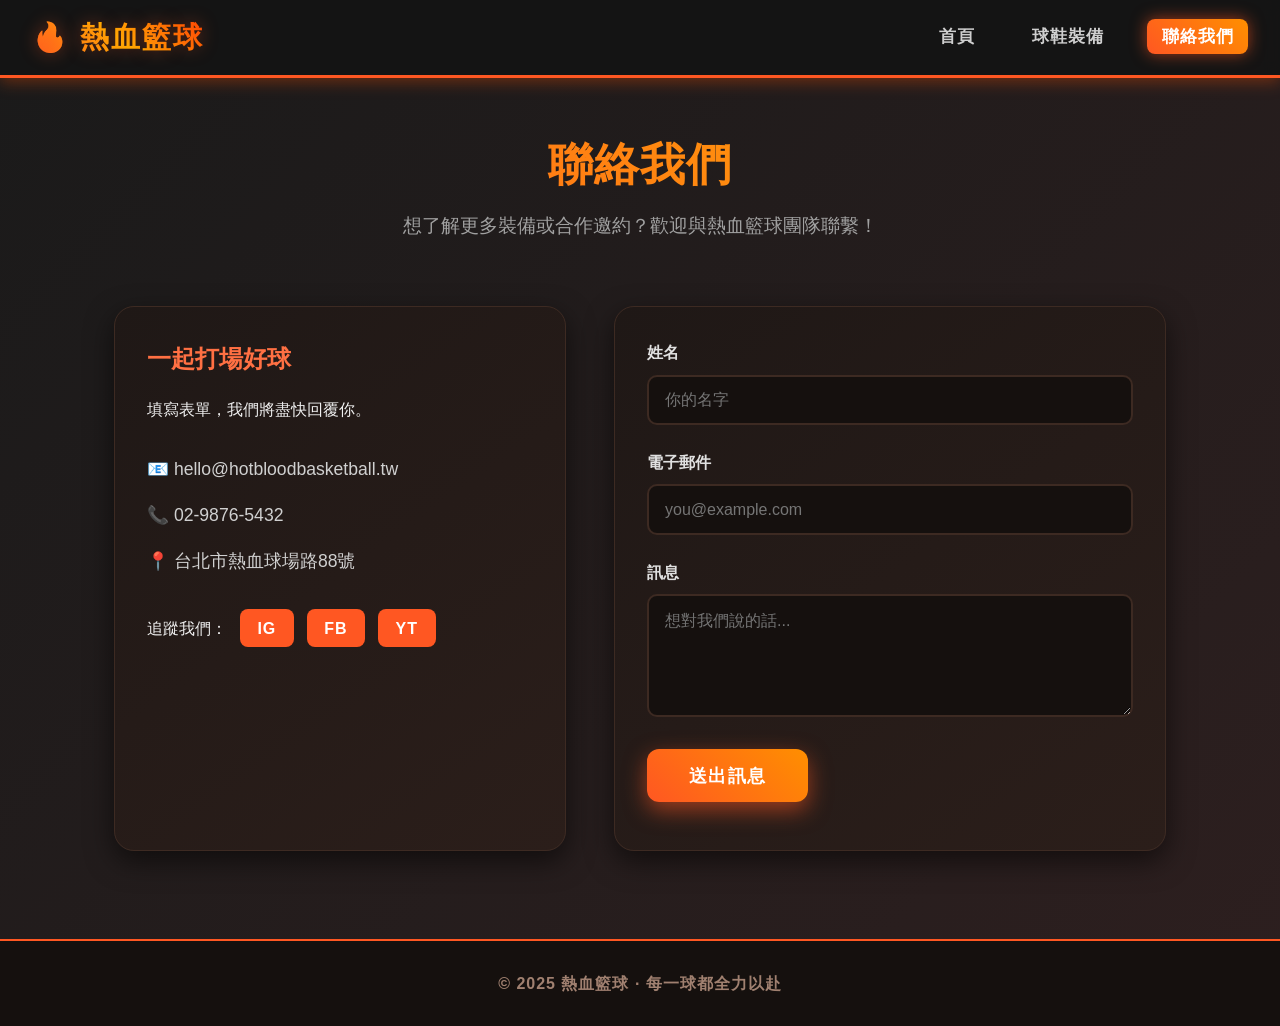
<file: contact.html>
<!-- contact.html -->
<!DOCTYPE html>
<html lang="zh-Hant">
<head>
    <meta charset="UTF-8">
    <meta name="viewport" content="width=device-width, initial-scale=1.0">
    <title>熱血籃球 · 聯絡我們</title>
    <link rel="stylesheet" href="style.css">
</head>
<body>
    <header class="site-header">
        <div class="logo">🔥 熱血籃球</div>
        <nav class="navbar">
            <a href="index.html">首頁</a>
            <a href="products.html">球鞋裝備</a>
            <a href="contact.html" class="active">聯絡我們</a>
        </nav>
    </header>

    <main>
        <section class="page-title">
            <h1>聯絡我們</h1>
            <p>想了解更多裝備或合作邀約？歡迎與熱血籃球團隊聯繫！</p>
        </section>

        <!-- 聯絡表單 -->
        <section class="contact-section">
            <div class="contact-info">
                <h2>一起打場好球</h2>
                <p>填寫表單，我們將盡快回覆你。</p>
                <ul class="contact-details">
                    <li>📧 hello@hotbloodbasketball.tw</li>
                    <li>📞 02-9876-5432</li>
                    <li>📍 台北市熱血球場路88號</li>
                </ul>
                <div class="social-links">
                    <span>追蹤我們：</span>
                    <a href="#">IG</a>
                    <a href="#">FB</a>
                    <a href="#">YT</a>
                </div>
            </div>
            <form class="contact-form" id="contactForm">
                <div class="form-group">
                    <label for="name">姓名</label>
                    <input type="text" id="name" name="name" placeholder="你的名字" required>
                </div>
                <div class="form-group">
                    <label for="email">電子郵件</label>
                    <input type="email" id="email" name="email" placeholder="you@example.com" required>
                </div>
                <div class="form-group">
                    <label for="message">訊息</label>
                    <textarea id="message" name="message" rows="5" placeholder="想對我們說的話..." required></textarea>
                </div>
                <button type="submit" class="cta-btn">送出訊息</button>
                <p id="formFeedback" class="form-feedback"></p>
            </form>
        </section>
    </main>

    <footer class="site-footer">
        <p>© 2025 熱血籃球 · 每一球都全力以赴</p>
    </footer>

    <script src="script.js"></script>
</body>
</html>
</file>
<file: style.css>
/* style.css */
/* 基礎重置與熱血籃球風格 */
* {
    margin: 0;
    padding: 0;
    box-sizing: border-box;
}

body {
    font-family: 'Segoe UI', 'PingFang TC', 'Microsoft JhengHei', sans-serif;
    background: linear-gradient(135deg, #1a1a1a 0%, #2d1f1f 100%);
    color: #f0f0f0;
    line-height: 1.7;
    min-height: 100vh;
    display: flex;
    flex-direction: column;
}

main {
    flex: 1;
}

/* 導覽列 */
.site-header {
    background: rgba(20, 20, 20, 0.92);
    backdrop-filter: blur(8px);
    padding: 0.8rem 2rem;
    display: flex;
    justify-content: space-between;
    align-items: center;
    flex-wrap: wrap;
    box-shadow: 0 4px 15px rgba(255, 80, 0, 0.35);
    border-bottom: 3px solid #ff5722;
    position: sticky;
    top: 0;
    z-index: 100;
}

.logo {
    font-size: 1.8rem;
    font-weight: 900;
    background: linear-gradient(45deg, #ff5722, #ffb300, #ff3d00);
    -webkit-background-clip: text;
    background-clip: text;
    color: transparent;
    letter-spacing: 2px;
    text-shadow: 0 0 18px rgba(255, 87, 34, 0.35);
}

.navbar a {
    text-decoration: none;
    color: #cfcfcf;
    font-weight: 700;
    margin-left: 1.5rem;
    padding: 0.5rem 0.9rem;
    border-radius: 8px;
    transition: all 0.25s ease;
    font-size: 1.05rem;
    letter-spacing: 1px;
}

.navbar a:hover {
    background: #2e1a12;
    color: #ff7043;
    transform: scale(1.05);
}

.navbar a.active {
    background: linear-gradient(45deg, #ff5722, #ff8f00);
    color: #fff;
    box-shadow: 0 0 16px rgba(255, 87, 34, 0.6);
}

/* 輪播區塊 */
.carousel-section {
    max-width: 1200px;
    margin: 2rem auto 1rem;
    padding: 0 1.5rem;
}

.carousel-container {
    position: relative;
    overflow: hidden;
    border-radius: 16px;
    box-shadow: 0 15px 35px rgba(255, 87, 34, 0.25);
    border: 3px solid #ff5722;
    background: #111;
}

.carousel-slide {
    display: flex;
    transition: transform 0.5s ease-in-out;
}

.carousel-img {
    width: 100%;
    height: 400px;
    object-fit: cover;
    flex-shrink: 0;
    filter: brightness(0.85) contrast(1.15) saturate(1.1);
}

.carousel-btn {
    position: absolute;
    top: 50%;
    transform: translateY(-50%);
    background: rgba(0, 0, 0, 0.65);
    border: 2px solid #ff5722;
    color: #ffb300;
    font-size: 2rem;
    font-weight: bold;
    padding: 0.5rem 1rem;
    cursor: pointer;
    border-radius: 12px;
    box-shadow: 0 4px 16px rgba(0,0,0,0.5);
    transition: all 0.2s;
    z-index: 10;
    width: 52px;
    height: 52px;
    display: flex;
    align-items: center;
    justify-content: center;
    backdrop-filter: blur(4px);
}

.carousel-btn:hover {
    background: #ff5722;
    color: #fff;
    box-shadow: 0 0 24px rgba(255, 87, 34, 0.8);
}

.prev {
    left: 16px;
}

.next {
    right: 16px;
}

.carousel-dots {
    position: absolute;
    bottom: 16px;
    left: 0;
    right: 0;
    display: flex;
    justify-content: center;
    gap: 12px;
}

.dot {
    width: 12px;
    height: 12px;
    border-radius: 50%;
    background: rgba(255, 255, 255, 0.4);
    cursor: pointer;
    transition: all 0.2s;
    border: 2px solid transparent;
}

.dot.active {
    background: #ffb300;
    transform: scale(1.3);
    box-shadow: 0 0 14px #ffb300;
}

/* 首頁英雄區 */
.hero {
    text-align: center;
    padding: 3rem 1.5rem 2rem;
}

.hero h1 {
    font-size: 3.4rem;
    font-weight: 900;
    background: linear-gradient(45deg, #ff5722, #ffb300, #ff3d00);
    -webkit-background-clip: text;
    background-clip: text;
    color: transparent;
    margin-bottom: 1rem;
    letter-spacing: 2px;
    text-shadow: 0 0 30px rgba(255, 87, 34, 0.3);
}

.hero p {
    font-size: 1.3rem;
    color: #b0b0b0;
    margin-bottom: 2rem;
}

.cta-btn {
    display: inline-block;
    background: linear-gradient(45deg, #ff5722, #ff8f00);
    color: #fff;
    font-weight: 800;
    padding: 0.9rem 2.6rem;
    border-radius: 12px;
    text-decoration: none;
    box-shadow: 0 8px 22px rgba(255, 87, 34, 0.55);
    transition: all 0.25s;
    border: none;
    font-size: 1.1rem;
    cursor: pointer;
    letter-spacing: 1.5px;
    text-transform: uppercase;
}

.cta-btn:hover {
    transform: translateY(-3px);
    box-shadow: 0 14px 30px rgba(255, 87, 34, 0.7);
    background: linear-gradient(45deg, #ff6d3a, #ffa000);
}

/* 特色卡片 */
.features {
    display: flex;
    flex-wrap: wrap;
    justify-content: center;
    gap: 2rem;
    padding: 2rem 1.5rem 4rem;
    max-width: 1200px;
    margin: 0 auto;
}

.feature-card {
    background: linear-gradient(145deg, #221a18, #2e1f1b);
    border-radius: 18px;
    padding: 2rem 1.8rem;
    flex: 1 1 250px;
    box-shadow: 0 12px 28px rgba(0, 0, 0, 0.55);
    border: 2px solid #3d2a22;
    transition: all 0.3s;
}

.feature-card:hover {
    transform: translateY(-8px);
    box-shadow: 0 20px 38px rgba(255, 87, 34, 0.28);
    border-color: #ff5722;
}

.feature-card h2 {
    font-size: 1.6rem;
    margin-bottom: 1rem;
    color: #ff7043;
}

/* 頁面標題 */
.page-title {
    text-align: center;
    padding: 3rem 1rem 1.5rem;
}

.page-title h1 {
    font-size: 2.8rem;
    font-weight: 900;
    background: linear-gradient(45deg, #ff5722, #ffb300);
    -webkit-background-clip: text;
    background-clip: text;
    color: transparent;
    margin-bottom: 0.5rem;
    letter-spacing: 1px;
}

.page-title p {
    color: #a0a0a0;
    font-size: 1.2rem;
}

/* 產品頁輪播調整 */
.product-carousel .carousel-img {
    height: 360px;
}

/* 產品詳細 */
.product-detail {
    display: flex;
    flex-wrap: wrap;
    gap: 3rem;
    max-width: 1100px;
    margin: 2rem auto 4rem;
    padding: 2rem 2.5rem;
    background: linear-gradient(145deg, #1f1816, #2b1e1a);
    border-radius: 24px;
    box-shadow: 0 20px 45px rgba(0, 0, 0, 0.6), 0 0 0 2px #3d2a22;
    align-items: center;
    border-top: 4px solid #ff5722;
}

.product-info {
    flex: 1 1 300px;
}

.product-info h2 {
    font-size: 2.4rem;
    color: #ff7043;
    margin-bottom: 0.3rem;
    letter-spacing: 1px;
}

.tagline {
    color: #ffb300;
    font-weight: 700;
    font-size: 1.2rem;
    margin-bottom: 1.5rem;
}

.product-specs {
    list-style: none;
    margin: 1.5rem 0 2rem;
}

.product-specs li {
    padding: 0.45rem 0;
    font-size: 1.1rem;
    color: #d0d0d0;
}

.product-image {
    flex: 1 1 300px;
    text-align: center;
}

.product-image img {
    max-width: 100%;
    border-radius: 16px;
    box-shadow: 0 10px 28px rgba(0, 0, 0, 0.55), 0 0 0 3px #ff5722;
}

/* 聯絡頁 */
.contact-section {
    display: flex;
    flex-wrap: wrap;
    gap: 3rem;
    max-width: 1100px;
    margin: 1rem auto 4rem;
    padding: 1.5rem;
}

.contact-info {
    flex: 1 1 280px;
    background: linear-gradient(145deg, #1f1816, #2b1e1a);
    padding: 2rem;
    border-radius: 20px;
    box-shadow: 0 10px 28px rgba(0, 0, 0, 0.55);
    border: 1px solid #3d2a22;
}

.contact-info h2 {
    color: #ff7043;
    margin-bottom: 1rem;
}

.contact-details {
    list-style: none;
    margin: 1.5rem 0;
}

.contact-details li {
    padding: 0.5rem 0;
    font-size: 1.1rem;
    color: #d0d0d0;
}

.social-links {
    margin-top: 1.5rem;
    display: flex;
    align-items: center;
    gap: 0.8rem;
    flex-wrap: wrap;
}

.social-links a {
    background: #ff5722;
    color: white;
    text-decoration: none;
    padding: 0.35rem 1.1rem;
    border-radius: 8px;
    font-weight: 700;
    transition: 0.2s;
    letter-spacing: 1px;
}

.social-links a:hover {
    background: #ff8f00;
    box-shadow: 0 0 16px rgba(255, 87, 34, 0.6);
}

.contact-form {
    flex: 1 1 380px;
    background: linear-gradient(145deg, #1f1816, #2b1e1a);
    padding: 2rem;
    border-radius: 20px;
    box-shadow: 0 10px 28px rgba(0, 0, 0, 0.55);
    border: 1px solid #3d2a22;
}

.form-group {
    margin-bottom: 1.5rem;
}

.form-group label {
    display: block;
    font-weight: 700;
    margin-bottom: 0.5rem;
    color: #e0e0e0;
}

.form-group input,
.form-group textarea {
    width: 100%;
    padding: 0.9rem 1rem;
    border: 2px solid #3d2a22;
    border-radius: 10px;
    font-family: inherit;
    font-size: 1rem;
    transition: 0.2s;
    background: #15100e;
    color: #f0f0f0;
}

.form-group input:focus,
.form-group textarea:focus {
    outline: none;
    border-color: #ff5722;
    box-shadow: 0 0 0 4px rgba(255, 87, 34, 0.2);
}

.form-feedback {
    margin-top: 1rem;
    font-weight: 700;
    color: #ffb300;
}

/* 頁尾 */
.site-footer {
    text-align: center;
    padding: 1.8rem;
    background: #15100e;
    color: #a08070;
    font-weight: 600;
    border-top: 2px solid #ff5722;
    margin-top: auto;
    letter-spacing: 1px;
}

/* 響應式 */
@media (max-width: 768px) {
    .site-header {
        flex-direction: column;
        gap: 0.5rem;
        padding: 0.8rem 1rem;
    }
    .navbar a {
        margin: 0 0.6rem;
        font-size: 0.95rem;
    }
    .hero h1 {
        font-size: 2.3rem;
    }
    .carousel-img {
        height: 280px;
    }
    .product-carousel .carousel-img {
        height: 250px;
    }
    .product-detail {
        gap: 1.5rem;
        padding: 1.5rem;
    }
}
</file>
